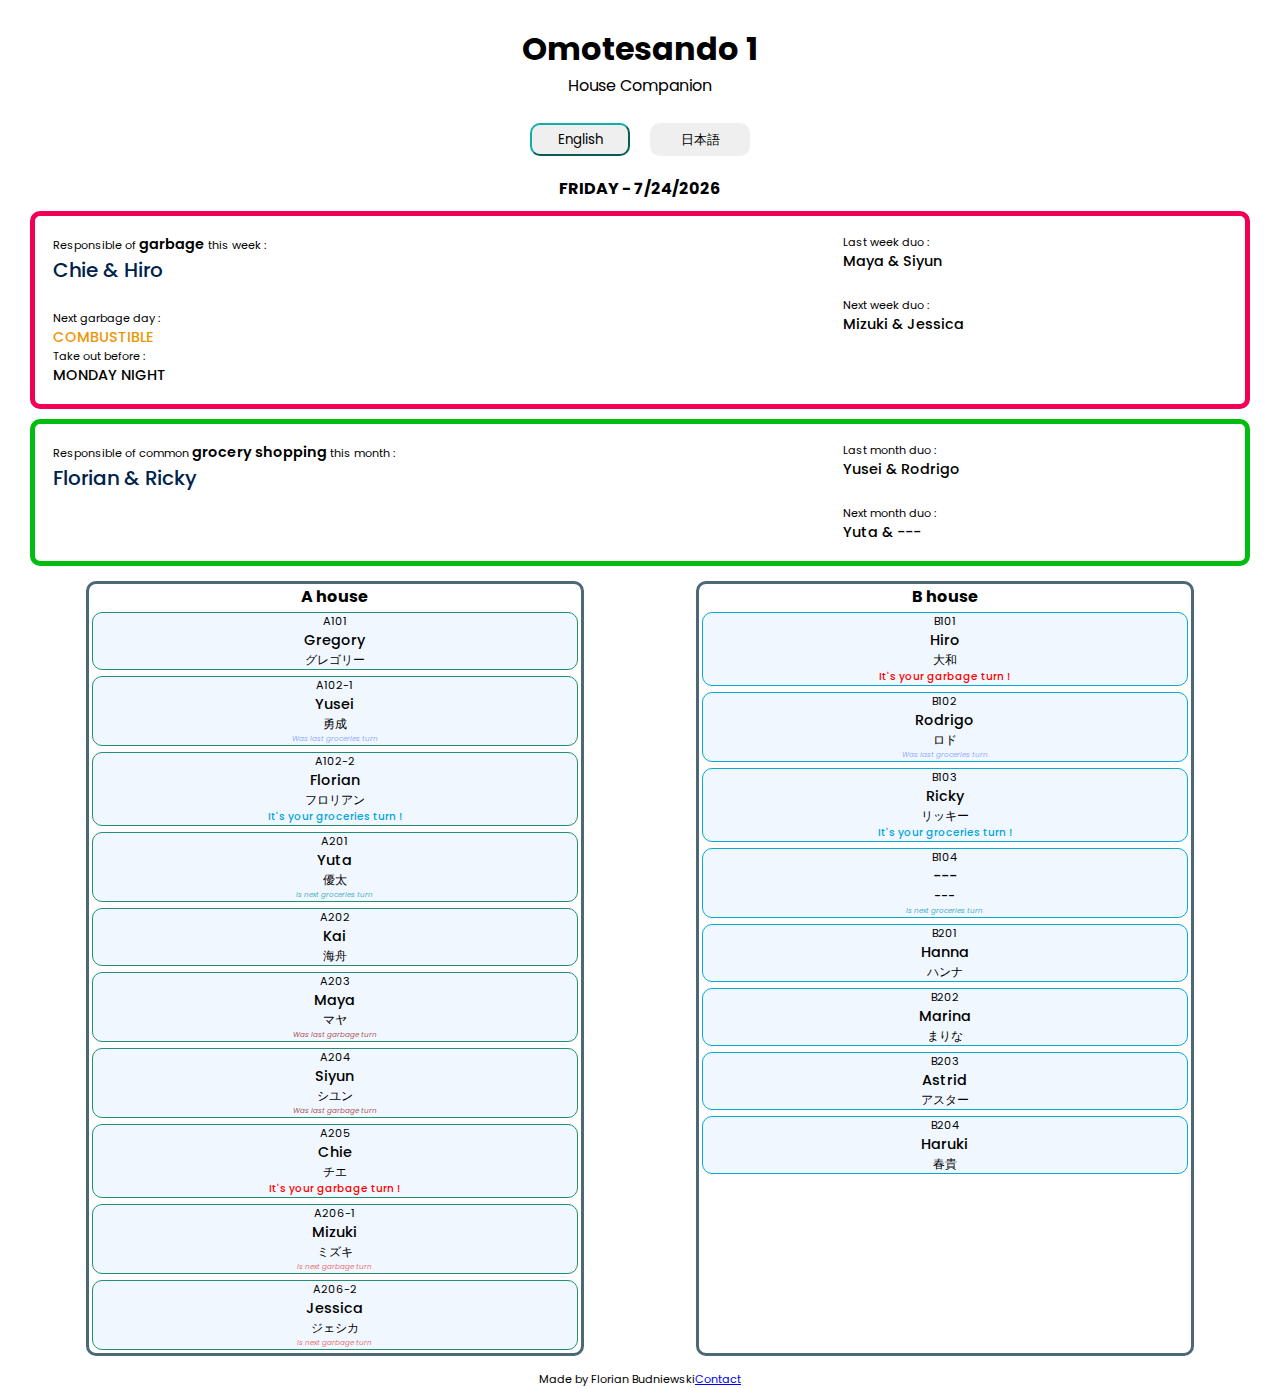
<file: index.html>
<!DOCTYPE html>
<html>
<head>
	<meta charset="utf-8">
	<meta name="viewport" content="width=device-width, initial-scale=1">
	<title>Omotesando1</title>
	<link
    rel="stylesheet"
    href="https://cdnjs.cloudflare.com/ajax/libs/animate.css/4.1.1/animate.min.css"/>
	<link rel="stylesheet" href="style.css"/>
</head>
<body>
	<div class="title">
		<h1>Omotesando 1</h1>
		<p>House Companion</p>	
	</div>

	<div class="container1">	
		<input id="english" type="button" class="button activated" value="English">
		<input id="japanese" type="button" class="button inactive" value="日本語">
	</div>

	<div class= "datetoday">
		<h4 id="date"></h4>	
	</div>

	<div class="announce1">
		<div class="thisweekpart">
			<p class="smalltitle">Responsible of <span class="bold">garbage</span> this week :</p>
			<p class="content" id = "weekresp"></p><br>
			<p class="smalltitle">Next garbage day :</p>
			<p class="content" id="typegarbage"></p>
			<p class="smalltitle">Take out before :</p>
			<p class="content" id="daygarbage"></p>
		</div>
		<div class="prevnextweekpart">
			<p class="smalltitle">Last week duo :</p>
			<p class="content" id="lastweekresp"></p><br>
			<p class="smalltitle">Next week duo :</p>
			<p class="content" id="nextweekresp"></p>
		</div>
	</div>

	<div class="announce2">
		<div class="thisweekpart">
			<p class="smalltitle">Responsible of common <span class="bold">grocery shopping</span> this month :</p>
			<p class="content" id = "monthresp"></p><br>
		</div>
		<div class="prevnextmonthpart">
			<p class="smalltitle">Last month duo :</p>
			<p class="content" id="lastmonthresp"></p><br>
			<p class="smalltitle">Next month duo :</p>
			<p class="content" id="nextmonthresp"></p>
		</div>
	</div>

	<div class="houselist">
		<div class="house A">
			<h4>A house</h4>
			<div class="room">	
				<p class="smalltitle">A101</p>
				<p class="content name"></p>
				<p class="content nameKanji"></p>
				<p class="turngar"></p>
				<p class="turngro"></p>
			</div>
			<div class="room">	
				<p class="smalltitle">A102-1</p>
				<p class="content name"></p>
				<p class="content nameKanji"></p>
				<p class="turngar"></p>
				<p class="turngro"></p>
			</div>
			<div class="room">	
				<p class="smalltitle">A102-2</p>
				<p class="content name"></p>
				<p class="content nameKanji"></p>
				<p class="turngar"></p>
				<p class="turngro"></p>
			</div>
			<div class="room">	
				<p class="smalltitle">A201</p>
				<p class="content name"></p>
				<p class="content nameKanji"></p>
				<p class="turngar"></p>
				<p class="turngro"></p>
			</div>
			<div class="room">	
				<p class="smalltitle">A202</p>
				<p class="content name"></p>
				<p class="content nameKanji"></p>
				<p class="turngar"></p>
				<p class="turngro"></p>
			</div>
			<div class="room">	
				<p class="smalltitle">A203</p>
				<p class="content name"></p>
				<p class="content nameKanji"></p>
				<p class="turngar"></p>
				<p class="turngro"></p>
			</div>
			<div class="room">	
				<p class="smalltitle">A204</p>
				<p class="content name"></p>
				<p class="content nameKanji"></p>
				<p class="turngar"></p>
				<p class="turngro"></p>
			</div>
			<div class="room">	
				<p class="smalltitle">A205</p>
				<p class="content name"></p>
				<p class="content nameKanji"></p>
				<p class="turngar"></p>
				<p class="turngro"></p>
			</div>
			<div class="room">	
				<p class="smalltitle">A206-1</p>
				<p class="content name"></p>
				<p class="content nameKanji"></p>
				<p class="turngar"></p>
				<p class="turngro"></p>
			</div>
			<div class="room">	
				<p class="smalltitle">A206-2</p>
				<p class="content name"></p>
				<p class="content nameKanji"></p>
				<p class="turngar"></p>
				<p class="turngro"></p>
			</div>

		</div>	
		<div class="house B">
			<h4>B house</h4>	
			<div class="room">	
				<p class="smalltitle">B101</p>
				<p class="content name"></p>
				<p class="content nameKanji"></p>
				<p class="turngar"></p>
				<p class="turngro"></p>
			</div>
			<div class="room">	
				<p class="smalltitle">B102</p>
				<p class="content name"></p>
				<p class="content nameKanji"></p>
				<p class="turngar"></p>
				<p class="turngro"></p>
			</div>
			<div class="room">	
				<p class="smalltitle">B103</p>
				<p class="content name"></p>
				<p class="content nameKanji"></p>
				<p class="turngar"></p>
				<p class="turngro"></p>
			</div>
			<div class="room">	
				<p class="smalltitle">B104</p>
				<p class="content name"></p>
				<p class="content nameKanji"></p>
				<p class="turngar"></p>
				<p class="turngro"></p>
			</div>
			<div class="room">	
				<p class="smalltitle">B201</p>
				<p class="content name"></p>
				<p class="content nameKanji"></p>
				<p class="turngar"></p>
				<p class="turngro"></p>
			</div>
			<div class="room">	
				<p class="smalltitle">B202</p>
				<p class="content name"></p>
				<p class="content nameKanji"></p>
				<p class="turngar"></p>
				<p class="turngro"></p>
			</div>
			<div class="room">	
				<p class="smalltitle">B203</p>
				<p class="content name"></p>
				<p class="content nameKanji"></p>
				<p class="turngar"></p>
				<p class="turngro"></p>
			</div>
			<div class="room">	
				<p class="smalltitle">B204</p>
				<p class="content name"></p>
				<p class="content nameKanji"></p>
				<p class="turngar"></p>
				<p class="turngro"></p>
			</div>

		</div>	
	</div>
	<div class="foot">
		<p>Made by Florian Budniewski</p>
		<a href="https://www.facebook.com/florian.budniewski/" target="_blank">Contact</a>
	</div>

	<script type="text/javascript" src="ENGscript.js"></script>
</body>
</html>
</file>
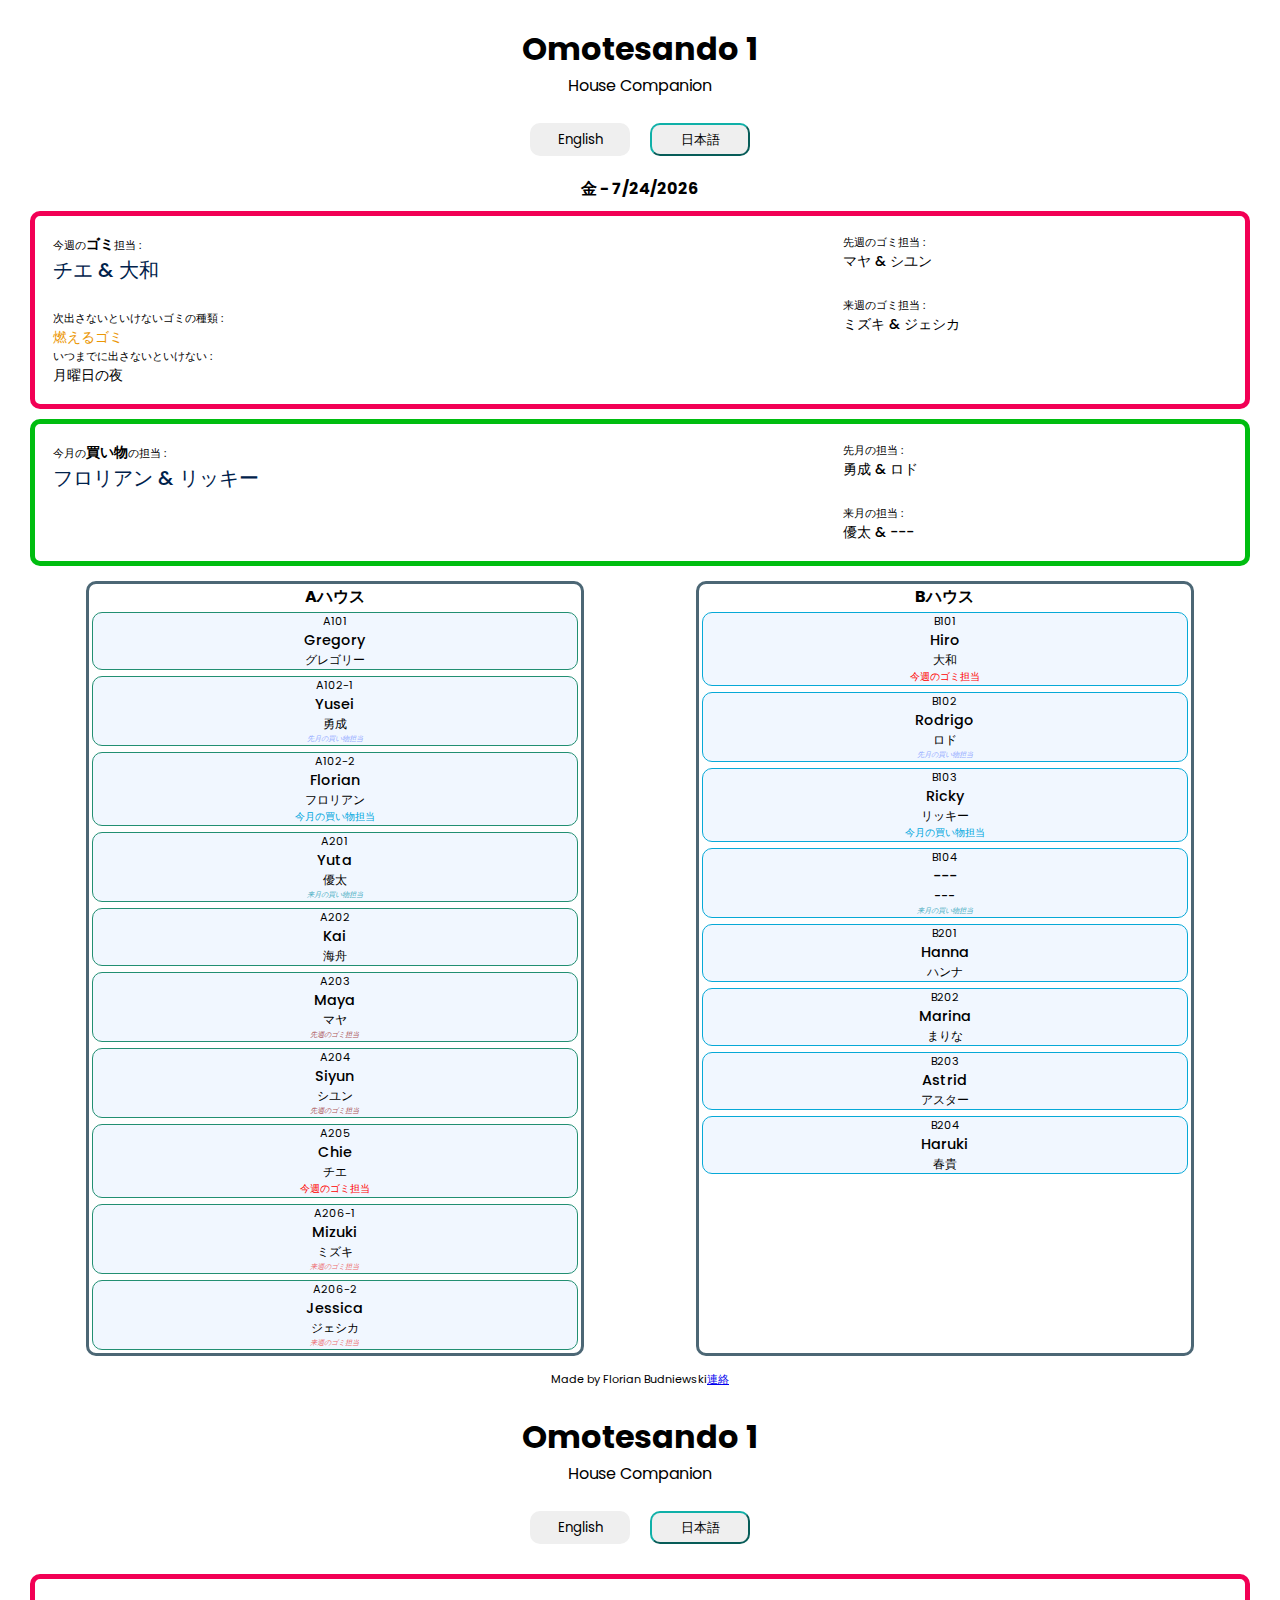
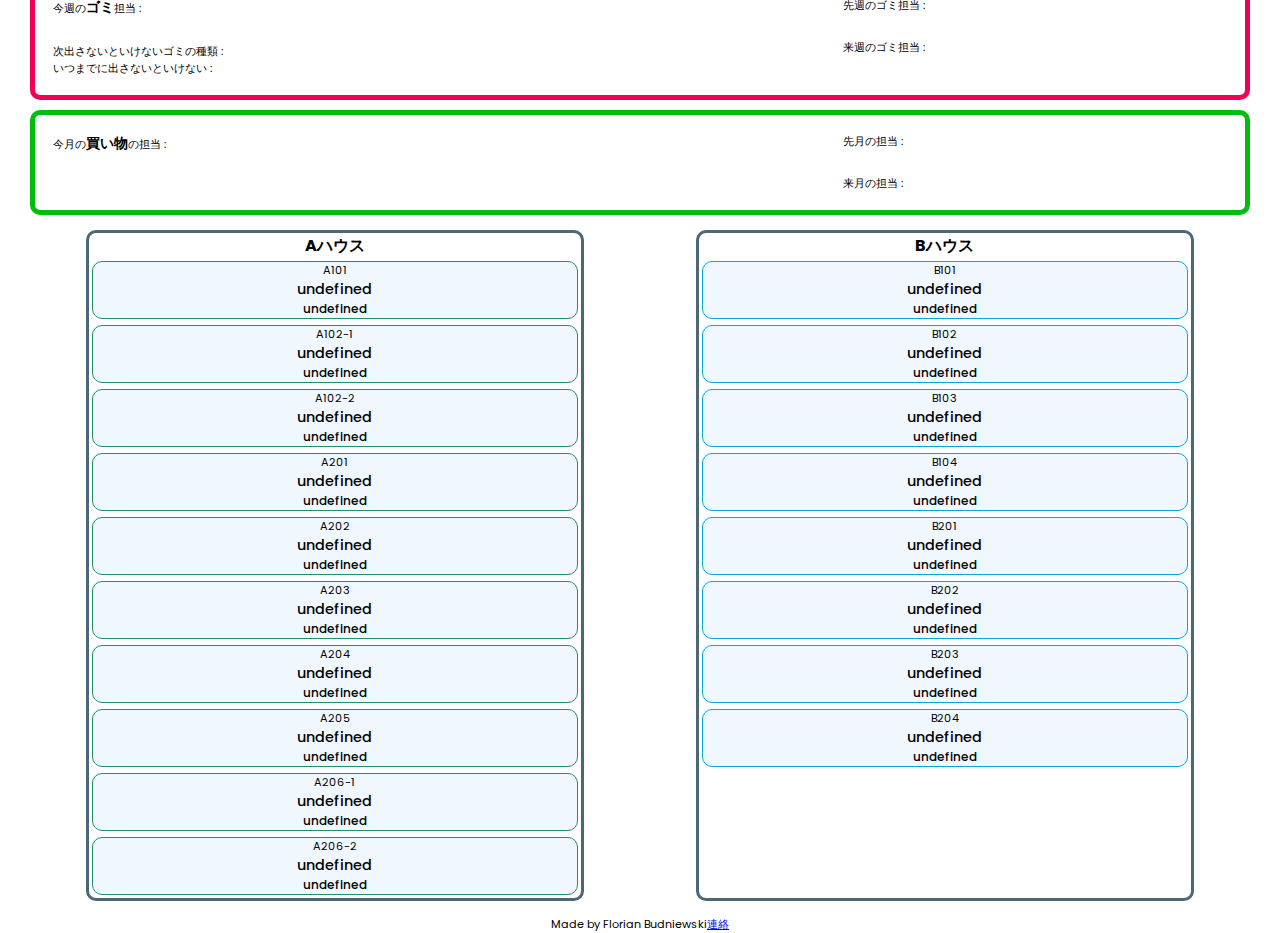
<file: jap_ver.html>
<!DOCTYPE html>
<html>
<head>
	<meta charset="utf-8">
	<meta name="viewport" content="width=device-width, initial-scale=1">
	<title>Omotesando1</title>
	<link
    rel="stylesheet"
    href="https://cdnjs.cloudflare.com/ajax/libs/animate.css/4.1.1/animate.min.css"/>
	<link rel="stylesheet" href="style.css"/>
</head>
<body>
	<div class="title">
		<h1>Omotesando 1</h1>
		<p>House Companion</p>	
	</div>

	<div class="container1">	
		<input id="english" type="button" class="button inactive" value="English">
		<input id="japanese" type="button" class="button activated" value="日本語">
	</div>

	<div class= "datetoday">
		<h4 id="date"></h4>	
	</div>

	<div class="announce1">
		<div class="thisweekpart">
			<p class="smalltitle">今週の<span class="bold">ゴミ</span>担当 :</p>
			<p class="content" id = "weekresp"></p><br>
			<p class="smalltitle">次出さないといけないゴミの種類 :</p>
			<p class="content" id="typegarbage"></p>
			<p class="smalltitle">いつまでに出さないといけない :</p>
			<p class="content" id="daygarbage"></p>
		</div>
		<div class="prevnextweekpart">
			<p class="smalltitle">先週のゴミ担当 :</p>
			<p class="content" id="lastweekresp"></p><br>
			<p class="smalltitle">来週のゴミ担当 :</p>
			<p class="content" id="nextweekresp"></p>
		</div>
	</div>

	<div class="announce2">
		<div class="thisweekpart">
			<p class="smalltitle">今月の<span class="bold">買い物</span>の担当 :</p>
			<p class="content" id = "monthresp"></p><br>
		</div>
		<div class="prevnextmonthpart">
			<p class="smalltitle">先月の担当 :</p>
			<p class="content" id="lastmonthresp"></p><br>
			<p class="smalltitle">来月の担当 :</p>
			<p class="content" id="nextmonthresp"></p>
		</div>
	</div>

	<div class="houselist">
		<div class="house A">
			<h4>Aハウス</h4>
			<div class="room">	
				<p class="smalltitle">A101</p>
				<p class="content name"></p>
				<p class="content nameKanji"></p>
				<p class="turngar"></p>
				<p class="turngro"></p>
			</div>
			<div class="room">	
				<p class="smalltitle">A102-1</p>
				<p class="content name"></p>
				<p class="content nameKanji"></p>
				<p class="turngar"></p>
				<p class="turngro"></p>
			</div>
			<div class="room">	
				<p class="smalltitle">A102-2</p>
				<p class="content name"></p>
				<p class="content nameKanji"></p>
				<p class="turngar"></p>
				<p class="turngro"></p>
			</div>
			<div class="room">	
				<p class="smalltitle">A201</p>
				<p class="content name"></p>
				<p class="content nameKanji"></p>
				<p class="turngar"></p>
				<p class="turngro"></p>
			</div>
			<div class="room">	
				<p class="smalltitle">A202</p>
				<p class="content name"></p>
				<p class="content nameKanji"></p>
				<p class="turngar"></p>
				<p class="turngro"></p>
			</div>
			<div class="room">	
				<p class="smalltitle">A203</p>
				<p class="content name"></p>
				<p class="content nameKanji"></p>
				<p class="turngar"></p>
				<p class="turngro"></p>
			</div>
			<div class="room">	
				<p class="smalltitle">A204</p>
				<p class="content name"></p>
				<p class="content nameKanji"></p>
				<p class="turngar"></p>
				<p class="turngro"></p>
			</div>
			<div class="room">	
				<p class="smalltitle">A205</p>
				<p class="content name"></p>
				<p class="content nameKanji"></p>
				<p class="turngar"></p>
				<p class="turngro"></p>
			</div>
			<div class="room">	
				<p class="smalltitle">A206-1</p>
				<p class="content name"></p>
				<p class="content nameKanji"></p>
				<p class="turngar"></p>
				<p class="turngro"></p>
			</div>
			<div class="room">	
				<p class="smalltitle">A206-2</p>
				<p class="content name"></p>
				<p class="content nameKanji"></p>
				<p class="turngar"></p>
				<p class="turngro"></p>
			</div>

		</div>	
		<div class="house B">
			<h4>Bハウス</h4>	
			<div class="room">	
				<p class="smalltitle">B101</p>
				<p class="content name"></p>
				<p class="content nameKanji"></p>
				<p class="turngar"></p>
				<p class="turngro"></p>
			</div>
			<div class="room">	
				<p class="smalltitle">B102</p>
				<p class="content name"></p>
				<p class="content nameKanji"></p>
				<p class="turngar"></p>
				<p class="turngro"></p>
			</div>
			<div class="room">	
				<p class="smalltitle">B103</p>
				<p class="content name"></p>
				<p class="content nameKanji"></p>
				<p class="turngar"></p>
				<p class="turngro"></p>
			</div>
			<div class="room">	
				<p class="smalltitle">B104</p>
				<p class="content name"></p>
				<p class="content nameKanji"></p>
				<p class="turngar"></p>
				<p class="turngro"></p>
			</div>
			<div class="room">	
				<p class="smalltitle">B201</p>
				<p class="content name"></p>
				<p class="content nameKanji"></p>
				<p class="turngar"></p>
				<p class="turngro"></p>
			</div>
			<div class="room">	
				<p class="smalltitle">B202</p>
				<p class="content name"></p>
				<p class="content nameKanji"></p>
				<p class="turngar"></p>
				<p class="turngro"></p>
			</div>
			<div class="room">	
				<p class="smalltitle">B203</p>
				<p class="content name"></p>
				<p class="content nameKanji"></p>
				<p class="turngar"></p>
				<p class="turngro"></p>
			</div>
			<div class="room">	
				<p class="smalltitle">B204</p>
				<p class="content name"></p>
				<p class="content nameKanji"></p>
				<p class="turngar"></p>
				<p class="turngro"></p>
			</div>

		</div>	
	</div>
	<div class="foot">
		<p>Made by Florian Budniewski</p>
		<a href="https://www.facebook.com/florian.budniewski/" target="_blank">連絡</a>
	</div>
<!DOCTYPE html>
<html>
<head>
	<meta charset="utf-8">
	<meta name="viewport" content="width=device-width, initial-scale=1">
	<title>Omotesando1</title>
	<link
    rel="stylesheet"
    href="https://cdnjs.cloudflare.com/ajax/libs/animate.css/4.1.1/animate.min.css"/>
	<link rel="stylesheet" href="style.css"/>
</head>
<body>
	<div class="title">
		<h1>Omotesando 1</h1>
		<p>House Companion</p>	
	</div>

	<div class="container1">	
		<input id="english" type="button" class="button inactive" value="English">
		<input id="japanese" type="button" class="button activated" value="日本語">
	</div>

	<div class= "datetoday">
		<h4 id="date"></h4>	
	</div>

	<div class="announce1">
		<div class="thisweekpart">
			<p class="smalltitle">今週の<span class="bold">ゴミ</span>担当 :</p>
			<p class="content" id = "weekresp"></p><br>
			<p class="smalltitle">次出さないといけないゴミの種類 :</p>
			<p class="content" id="typegarbage"></p>
			<p class="smalltitle">いつまでに出さないといけない :</p>
			<p class="content" id="daygarbage"></p>
		</div>
		<div class="prevnextweekpart">
			<p class="smalltitle">先週のゴミ担当 :</p>
			<p class="content" id="lastweekresp"></p><br>
			<p class="smalltitle">来週のゴミ担当 :</p>
			<p class="content" id="nextweekresp"></p>
		</div>
	</div>

	<div class="announce2">
		<div class="thisweekpart">
			<p class="smalltitle">今月の<span class="bold">買い物</span>の担当 :</p>
			<p class="content" id = "monthresp"></p><br>
		</div>
		<div class="prevnextmonthpart">
			<p class="smalltitle">先月の担当 :</p>
			<p class="content" id="lastmonthresp"></p><br>
			<p class="smalltitle">来月の担当 :</p>
			<p class="content" id="nextmonthresp"></p>
		</div>
	</div>

	<div class="houselist">
		<div class="house A">
			<h4>Aハウス</h4>
			<div class="room">	
				<p class="smalltitle">A101</p>
				<p class="content name"></p>
				<p class="content nameKanji"></p>
				<p class="turngar"></p>
				<p class="turngro"></p>
			</div>
			<div class="room">	
				<p class="smalltitle">A102-1</p>
				<p class="content name"></p>
				<p class="content nameKanji"></p>
				<p class="turngar"></p>
				<p class="turngro"></p>
			</div>
			<div class="room">	
				<p class="smalltitle">A102-2</p>
				<p class="content name"></p>
				<p class="content nameKanji"></p>
				<p class="turngar"></p>
				<p class="turngro"></p>
			</div>
			<div class="room">	
				<p class="smalltitle">A201</p>
				<p class="content name"></p>
				<p class="content nameKanji"></p>
				<p class="turngar"></p>
				<p class="turngro"></p>
			</div>
			<div class="room">	
				<p class="smalltitle">A202</p>
				<p class="content name"></p>
				<p class="content nameKanji"></p>
				<p class="turngar"></p>
				<p class="turngro"></p>
			</div>
			<div class="room">	
				<p class="smalltitle">A203</p>
				<p class="content name"></p>
				<p class="content nameKanji"></p>
				<p class="turngar"></p>
				<p class="turngro"></p>
			</div>
			<div class="room">	
				<p class="smalltitle">A204</p>
				<p class="content name"></p>
				<p class="content nameKanji"></p>
				<p class="turngar"></p>
				<p class="turngro"></p>
			</div>
			<div class="room">	
				<p class="smalltitle">A205</p>
				<p class="content name"></p>
				<p class="content nameKanji"></p>
				<p class="turngar"></p>
				<p class="turngro"></p>
			</div>
			<div class="room">	
				<p class="smalltitle">A206-1</p>
				<p class="content name"></p>
				<p class="content nameKanji"></p>
				<p class="turngar"></p>
				<p class="turngro"></p>
			</div>
			<div class="room">	
				<p class="smalltitle">A206-2</p>
				<p class="content name"></p>
				<p class="content nameKanji"></p>
				<p class="turngar"></p>
				<p class="turngro"></p>
			</div>

		</div>	
		<div class="house B">
			<h4>Bハウス</h4>	
			<div class="room">	
				<p class="smalltitle">B101</p>
				<p class="content name"></p>
				<p class="content nameKanji"></p>
				<p class="turngar"></p>
				<p class="turngro"></p>
			</div>
			<div class="room">	
				<p class="smalltitle">B102</p>
				<p class="content name"></p>
				<p class="content nameKanji"></p>
				<p class="turngar"></p>
				<p class="turngro"></p>
			</div>
			<div class="room">	
				<p class="smalltitle">B103</p>
				<p class="content name"></p>
				<p class="content nameKanji"></p>
				<p class="turngar"></p>
				<p class="turngro"></p>
			</div>
			<div class="room">	
				<p class="smalltitle">B104</p>
				<p class="content name"></p>
				<p class="content nameKanji"></p>
				<p class="turngar"></p>
				<p class="turngro"></p>
			</div>
			<div class="room">	
				<p class="smalltitle">B201</p>
				<p class="content name"></p>
				<p class="content nameKanji"></p>
				<p class="turngar"></p>
				<p class="turngro"></p>
			</div>
			<div class="room">	
				<p class="smalltitle">B202</p>
				<p class="content name"></p>
				<p class="content nameKanji"></p>
				<p class="turngar"></p>
				<p class="turngro"></p>
			</div>
			<div class="room">	
				<p class="smalltitle">B203</p>
				<p class="content name"></p>
				<p class="content nameKanji"></p>
				<p class="turngar"></p>
				<p class="turngro"></p>
			</div>
			<div class="room">	
				<p class="smalltitle">B204</p>
				<p class="content name"></p>
				<p class="content nameKanji"></p>
				<p class="turngar"></p>
				<p class="turngro"></p>
			</div>

		</div>	
	</div>
	<div class="foot">
		<p>Made by Florian Budniewski</p>
		<a href="https://www.facebook.com/florian.budniewski/" target="_blank">連絡</a>
	</div>

	<script type="text/javascript" src="ENGscript.js"></script>
</body>
</html>
</file>
<file: style.css>
@import url('https://fonts.googleapis.com/css2?family=Poppins:wght@300;400;500;600;700;800;900&display=swap');

* {
    margin: 0;
    padding: 0;
    box-sizing: border-box;
    font-family: 'Poppins', sans-serif
}

/* Title of page */
.title {
    display: flex;
    flex-direction: column;
    align-items: center;
    margin: 25px 30px;
}

/* Buttons */
.container1 {
    display: flex;
    flex-direction:row;
    align-items: center;
    margin: 20px 30px;
    justify-content: center;
}
.button  {
    margin: 0 10px;
    border-radius: 10px;
    width: 100px;
    height: 33px;
}
.button:hover{
    background-color: rgb(218, 199, 199);
    opacity:1;
}

.button:active{
    background-color: rgb(218, 199, 199);
    opacity:0.7;
}

.activated {
    border-color: rgb(15, 176, 168);
}

.inactive {
    border-color: rgba(255, 255, 255, 0);
}


/* Date today */
.datetoday{
    display: flex;
    flex-direction: row;
    align-items: center;
    justify-content: center;
}


/* Announcer */
.announce1{
    margin: 10px 30px;
    padding: 8px;
    border: 5px solid #f20055;
    border-radius: 10px;
    display: flex;
    justify-content: space-between;
}
.announce2{
    margin: 10px 30px;
    padding: 8px;
    border: 5px solid #00bd10;
    border-radius: 10px;
    display: flex;
    justify-content: space-between;
}
.smalltitle{
    font-size: 0.7rem;
}
.content{
    font-size: 0.9rem;
    font-weight: 500;
}
.thisweekpart{
    width: 50vw;
    margin: 10px;
}
.prevnextweekpart, .prevnextmonthpart {
    width: 30vw;
    margin: 10px;
}

.bold{
    font-weight: 600;
    font-size: 0.9rem;
}

ul{
    list-style: none;
}
li {
    font-size: 0.9rem;
}
.noncombustible{
    color: rgb(0, 149, 255);
}
.combustible{
    color: rgb(235, 151, 5);
}
.petbottle{
    color: rgb(190, 62, 254);
}
.aluminumcan{
    color: rgb(121, 121, 121);
}
.glassbottle{
    color: rgb(16, 194, 0);
}
.cardboard{
    color: rgb(112, 71, 0);
}
.tomorrow{
    color:rgb(218, 0, 138);
}
.tonight{
    color:rgb(255, 0, 0);
    font-weight: 800;
    letter-spacing: 1.4pt;
    font-size: 1rem;
}

#weekresp , #monthresp{
    font-size: 1.25rem;
    color: rgb(0, 34, 75);
}
/* List of rooms */
.houselist{
    display: flex;
    justify-content: space-around;
    /* border: 2px solid blue; */
    margin: 10px 30px;
}
.house{
    display: flex;
    flex-direction: column;
    border-radius: 10px;
    margin: 5px 0;
    align-items: center
}

.houselist .A{
    border: 3px solid rgb(76, 103, 117);
}
.houselist .A .room{
    border: 1px solid #228f72;
}

.houselist .B{
    border: 3px solid rgb(76, 103, 117);
}
.houselist .B .room {
    border: 1px solid #07A9D7;
}

.room {
    display: flex;

    border-radius: 10px;
    width: 38vw;
    flex-direction: column;
    align-items: center;
    margin: 3px 3px;
    background-color: rgba(181, 213, 254, 0.189);
}

.nameKanji{
    font-size: 0.75rem;
}
.invalid{
    color: red;
}
.nowgar{
    font-size: 0.65rem;
    color: red;
    font-weight: 500;
}
.nextgar{
    font-size: 0.45rem;
    color: rgba(235, 48, 48, 0.729);
    font-style: italic;
}
.lastgar{
    font-size: 0.45rem;
    color: rgba(137, 0, 0, 0.712);
    font-style: italic;
}

.nowgro{
    font-size: 0.65rem;
    color: rgb(0, 166, 221);
    font-weight: 500;
}
.nextgro{
    font-size: 0.45rem;
    color: rgba(0, 145, 171, 0.748);
    font-style: italic;
}
.lastgro{
    font-size: 0.45rem;
    color: rgba(111, 140, 255, 0.753);
    font-style: italic;
}

/* Login Button */
.login{
    margin: 0 10px;
    width: 170px;
    height: 33px;
    font-size: 1.2rem;
}


/* Footer of the page */
.foot{
    display: flex;
    justify-content: center;
    font-size: 0.7rem;
}


/* Animations */
#daygarbage{
    width: max-content;
}
</file>
